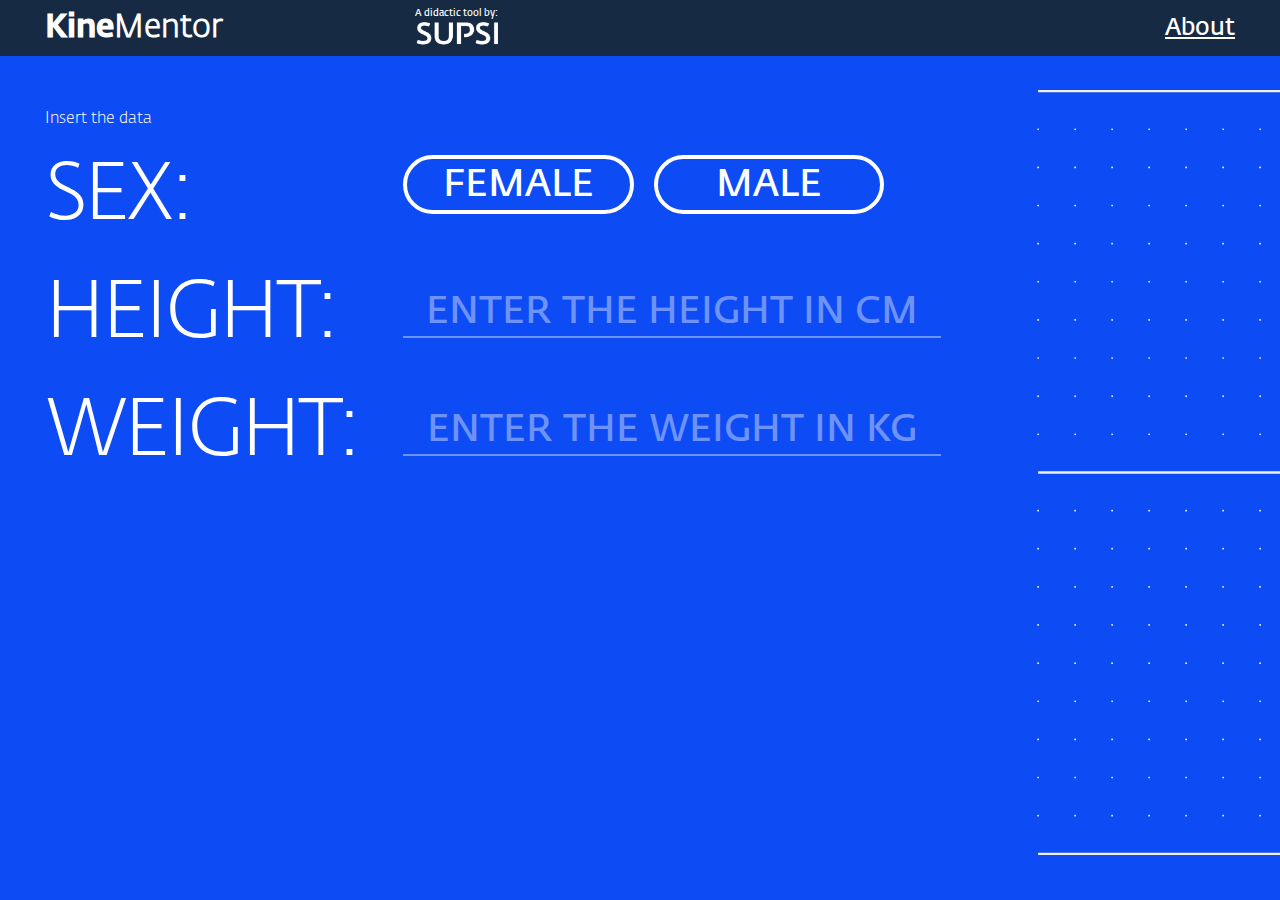
<file: index.html>
<!DOCTYPE html>
<html lang="en">
<head>
    <meta charset="UTF-8">
    <meta name="viewport" content="width=device-width, initial-scale=1.0, user-scalable=no" />
    <title>KineMentor - A Digital Biomechanics Simulator developed by SUPSI</title>
    <meta property="og:title" content="KineMentor - A Digital Biomechanics Simulator developed by SUPSI">
    <meta property="og:type" content="website">
    <meta property="og:image" content="assets/images/openGraphImage.png">
    <meta property="og:description" content="KineMentor is a digital biomechanics simulator developed by the University of Applied Sciences and Arts of Southern Switzerland (SUPSI)." />
    <link rel="icon" href="assets/images/icons/icon-192x192.png" type="image/png">
    <link rel="stylesheet" type="text/css" href="assets/css/style.css">
    <link rel="stylesheet" type="text/css" href="assets/css/font.css">
    <script src="assets/js/baseScript.js" defer></script>
    <link rel="manifest" href="manifest.json">
    <meta name="theme-color" content="#0D4BF4">
</head>
<body>
    <header>
        <h1>Kine<span>Mentor</span></h1>
        <div>
            <p>A didactic tool by:</p>
            <img src="assets/images/logo-SUPSI-it_bianco.png" alt="SUPSI-White-Logo">
        </div>
        <p id="aboutBtn">About</p>
    </header>
    <div class="setup">
        <div class ="settings">
            <p class="setTitle">
                Insert the data
            </p>
            <div class="input">
                <h2>SEX:</h2>
                <button id="femaleBtn" onclick="sexSelection(this)">Female</button>
                <button id="maleBtn" onclick="sexSelection(this)">Male</button>
            </div>
            <div class="input">
                <h2>HEIGHT:</h2>
                <div class="inputSide">
                    <input type="number" min="140" max="200" id="heightInput" placeholder="ENTER THE HEIGHT IN CM">
                    <p class="additionalPlaceholder">ENTER THE<br>HEIGHT IN CM</p>
                    <p class="unit">cm</p>
                </div>
            </div>
            <div class="input">
                <h2>WEIGHT:</h2>
                <div style="display: inline-block;">
                    <input type="number" min="40" max="130" id="weightInput" placeholder="ENTER THE WEIGHT IN KG">
                    <p class="additionalPlaceholder">ENTER THE<br>WEIGHT IN KG</p>
                    <p class="unit">kg</p>
                    <p id="bmiResult"><span id="bmiName">Overweight</span> BMI <span id="bmiNr">19.2</span></p>
                </div>
            </div>
            <div id="startBtn">
                <p>START THE APPLICATION</p>
            </div>
        </div>
        <div class="result">
            <img src="assets/images/heightPeople.svg" alt="ruler for people height">
            <img src="assets/images/man.svg" alt="humanMan" id="humanMan">
            <img src="assets/images/woman.svg" alt="humanWoman" id="humanWoman">
        </div> 
    </div>
    <div class="about">
        <p id="closingBtn">x</p>
        <div class="information">
            <h2>About</h2>
            <p class="aboutParagraph">
                KineMentor is a digital biomechanics simulator developed by the University of Applied Sciences and Arts of Southern Switzerland (SUPSI). The application is designed to help students and professionals in the field of biomechanics to understand the human body's movements and the forces that act on it.
            </p>
            <div class="infoBody">
                <div class="infoColumn lineDivider">
                    <h3>Support</h2>
                    <p>
                        The development of KineMentor was made possible thanks to the financial support of the Swissuniversities through the programme 'P-8 Strengthening digital skills in teaching'.
                    </p>
                </div>
                <div class="infoColumn lineDivider">
                    <h3>Team</h2>
                    <div class="columnPlus">
                        <p>
                            KineMentor is the product of a collaboration between SUPSI's Rehabilitation Research Laboratory (2rLab) and  Institute of Design (IDe). <br><br>
                        </p>    
                        <div class="lineDivider"></div>
                        <p style="margin-top: 2vh;">
                            <span style="font-family: 'SUPSIFedraBold', sans-serif;">Marco Barbero</span>, Project Responsible (2rLab)<br>
                            <span style="font-family: 'SUPSIFedraBold', sans-serif;">Corrado Cescon</span>, Researcher (2rLab)<br>
                            <span style="font-family: 'SUPSIFedraBold', sans-serif;">Stefano Vercelli</span>, Researcher (2rLab)<br>
                            <span style="font-family: 'SUPSIFedraBold', sans-serif;">Max Fonseca</span>, Visual Designer (IDe)<br>
                            <span style="font-family: 'SUPSIFedraBold', sans-serif;">Matteo Subet</span>, Interaction Designer and Developer (IDe)<br>
                        </p>
                    </div>
                </div>
            </div>
            <div class="infoRow lineDivider">
                <h3>License</h3>
                <p>Except where otherwise noted, content on this site is licensed under a Creative Commons Attribution 4.0 International license.</p>
            </div>
        </div>
    </div>
</body>
</html>
</file>
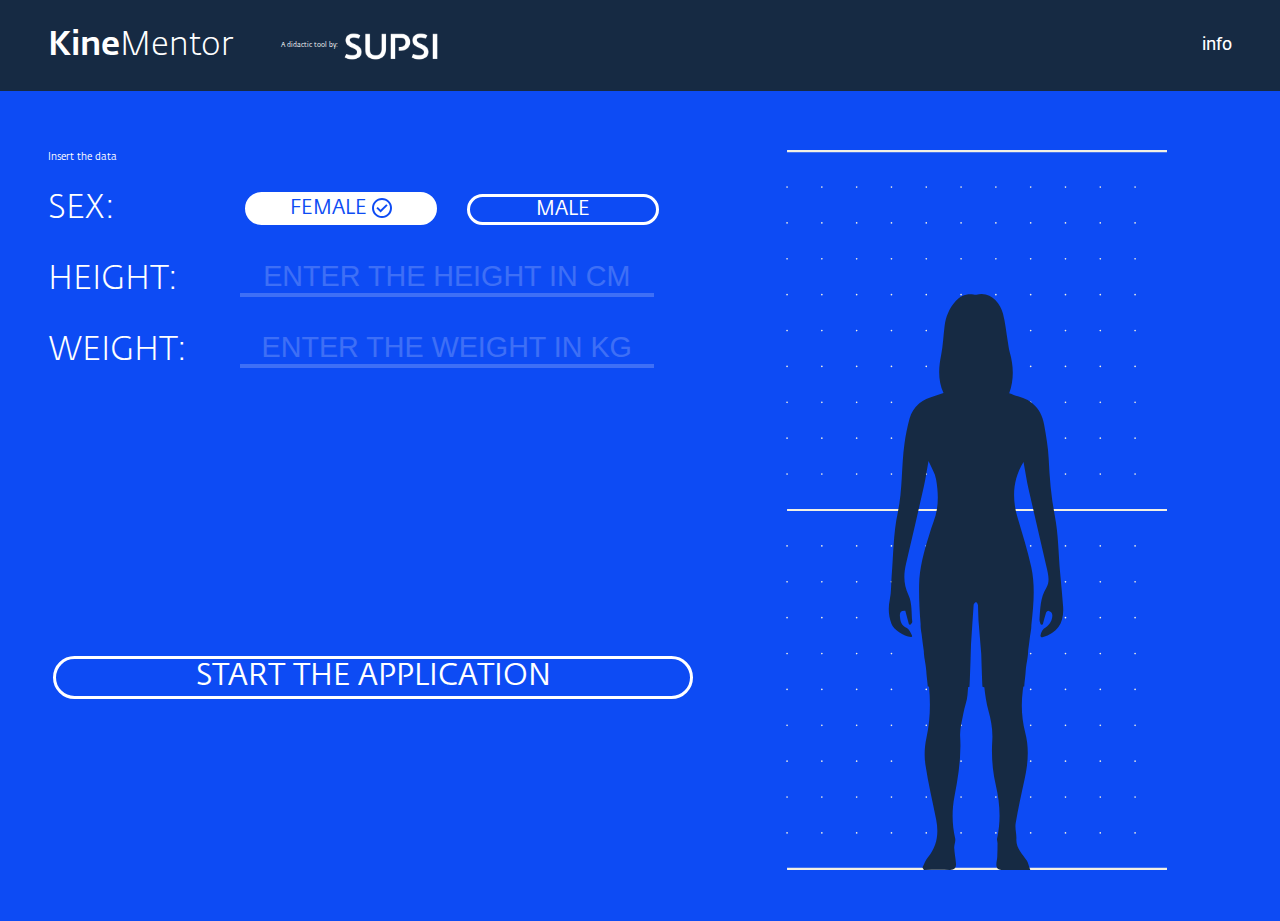
<file: old/index.html>
<!DOCTYPE html>
<html>
<head>
    <meta charset="UTF-8">
    <meta name="viewport" content="width=device-width, initial-scale=1.0">
    <title>KineMentor - A Digital Biomechanics Simulator developed by SUPSI</title>
    <link rel="stylesheet" type="text/css" href="assets/css/main.css">
    <link rel="stylesheet" type="text/css" href="assets/css/style.css">
    <link rel="icon" type="image/x-icon" href="assets/images/icons/icon.ico">
    <link rel="manifest" href="manifest.json">
    <meta name="theme-color" content="#0D4BF4">
    <meta name="description" content="KineMentor is a didactic tool to test different body exercises and see differences in the human body.">
    <meta name="keywords" content="KineMentor, SUPSI, DEASS, DACD, Laboratorio di Ricerca in Riabilitazione, Istituto Design, Marco Barbero, Corrado Cescon, Stefano Vercelli, Max Fonseca, Matteo Subet">
    <meta name="author" content="SUPSI DEASS - Laboratorio di Ricerca in Riabilitazione, SUPSI DACD - Istituto Design">
</head>
<body>
    <div class="infoScreen">
        <div class="infoHeader">
            <h2>What is KineMentor?</h2>
            <p id="closeBtn">close</p>
        </div>
        <p>KineMentor is a didactic tool to test different bosy exercices and see differences in the human body.</p>
        <br />
        <h2>About</h2>
        <p>The tool is financiated by <a href="https://www.swissuniversities.ch">swissuniversities</a>.</p>
        <br />
        <h2>People</h2>
        <p>SUPSI DEASS - Laboratory of Research and Rehabilitation</p>
        <p style="margin-left: 30px;">Marco Barbero - Project Responsible</p>
        <p style="margin-left: 30px;">Corrado Cescon - Project Collaborator</p>
        <p style="margin-left: 30px;">Stefano Vercelli - Project Collaborator</p>
        <p>SUPSI DACD - Institute of Design</p>
        <p style="margin-left: 30px;">Max Fonseca - Graphic Designer</p>
        <p style="margin-left: 30px;">Matteo Subet - Interaction Designer and Developer</p>
    </div>
    <div class="header">
        <h1><span style="font-family: SUPSIFedraMedium;">Kine</span>Mentor</h1>
        <p class="creditsSupsi">A didactic tool by:</p>
        <img src="assets/images/logo-SUPSI-it_bianco.png" alt="SUPSI-White-Logo" class="supsiLogo">
        <p class="infoButton" id="infoBtn">info</p>
    </div>
    
    <div class="toolStart">
        <p>Insert the data</p>
        <div class="dataInput">
            <h2>SEX:</h2>
            <div>
                <button id="femaleBtn" class="sexBtn clicked">FEMALE <div class="checkBlue" id="femaleCheck"></div></button>
                <button id="maleBtn" class="sexBtn">MALE <div class="checkBlue" id="maleCheck"></div></button>
            </div>
        </div>
        <div class="dataInput">
            <h2>HEIGHT:</h2>
            <label>
                <span class="placeholder" id="cmPlaceholder">ENTER THE<br>HEIGHT IN CM</span>
                <input type="number" min="140" max="200" id="heightInput" placeholder="ENTER THE HEIGHT IN CM">
                <span class="unit" id="centimeter">cm</span>
                <span class="checkWhite" id="checkCm"></span>
            </label>
        </div>
        <div class="dataInput">
            <h2>WEIGHT:</h2>
            <label>
                <span class="placeholder" id="kgPlaceholder">ENTER THE<br>WEIGHT IN KG</span>
                <input type="number" min="40" max="130" id="weightInput" placeholder="ENTER THE WEIGHT IN KG">
                <span class="unit" id="chilos">kg</span>
                <span class="checkWhite" id="checkKg"></span>
            </label>
        </div>
        <button id="submitBtn">START THE APPLICATION</button>
    </div>
    <div class="imagesContainer">
        <div class="baseRuler">
            <div class="figureWoman" id="figure"></div>
        </div>
    </div>
</body>
<script src="assets/js/home.js"></script>
</html>
</file>
<file: assets/css/style.css>
/* -------------------> SETUP <------------------- */
:root{
    --blackBlue: #162A43;
    --lightBlue: #0D4BF4;
}

*{
    margin: 0;
    padding: 0;
}

body{
    font-family: "SUPSIFedraDemi", serif;
    font-size: 16px;
    background-color: var(--lightBlue);
    color: white;
}

/* -------------------> HEADER <------------------- */

header{
    display: flex;
    background-color: var(--blackBlue);
    padding: 0.5rem 2.8125rem;
    z-index: 2;
}

header h1{
    font-family: "SUPSIFedraMedium", serif;
    margin-right: 15vw;
    margin-top: auto;
    margin-bottom: auto;
}

header h1 span{
    font-family: "SUPSIFedraLight", serif;
}

header div p{
    font-size: 0.6em;
    text-align: left;
}

header img{
    width: auto;
    height: 1.7rem;
    margin-left: 0;
    margin-right: auto;
    display: block;
}

#aboutBtn {
    margin-left: auto;
    margin-right: 0;
    margin-top: auto;
    margin-bottom: auto;
    font-size: 1.5em;
    text-decoration: underline;
    cursor: pointer;
}

/* -------------------> ABOUT <------------------- */
.about{
    display: none;
    position: absolute;
    top: 0;
    left: 0;
    width: 100vw;
    min-height: 100vh;
    background-color: var(--blackBlue);
    color: white;
    z-index: 2;
    flex-wrap: wrap;
}

#closingBtn{
    position: absolute;
    top: 1.5vh;
    right: 2.8125rem;
    font-size: 1em;
    cursor: pointer;
    border: 1.5px solid white;
    border-radius: 50%;
    box-sizing: border-box;
    width: 30px;
    height: 30px;
    line-height: 30px;
    text-align: center;
    font-family: "SUPSIFedraLight", sans-serif;
}

.information{
    padding: 2.8125rem;
}

.information h2{
    font-family: "SUPSIFedraBold", sans-serif;
    font-size: 5em;
    text-transform: uppercase;
}

.aboutParagraph{
    font-family: "SUPSIFedraBold", sans-serif;
    font-size: 1.5em;
    margin-top: 5vh;
    margin-bottom: 15vh;
}

.infoBody{
    display: flex;
    width: 100%;
    gap: 20px;
}

.infoColumn{
    display: flex;
    box-sizing: border-box;
    padding-top: 1vh;
}

.infoColumn h3{
    display: block;
    width: 20%;
    box-sizing: border-box;
    font-family: "SUPSIFedraMedium", sans-serif;
    font-size: 0.8em;
}

.infoColumn p{
    display: block;
    width: 80%;
    font-size: 1.3em;
    font-family: "SUPSIFedraBook", sans-serif;
}

.columnPlus{
    width: 80%;
}

.lineDivider{
    border-top: 1px solid white;
    width: 100%;
}

.infoRow{
    display: flex;
    width: 100%;
    box-sizing: border-box;
    padding-top: 1vh;
    margin-top: 10vh;
}

.infoRow h3{
    display: block;
    width: 10%;
    box-sizing: border-box;
    font-family: "SUPSIFedraMedium", sans-serif;
    font-size: 0.8em;
}

.infoRow p{
    display: block;
    width: 90%;
    font-size: 1.3em;
    font-family: "SUPSIFedraBook", sans-serif;
}

/* -------------------> SETUP <------------------- */
.setup{
    width: 100%;
}

/* -------------------> SETTINGS <------------------- */
.settings{
    font-family: "SUPSIFedraLight", sans-serif;
    display: inline-block;
    width: 80%;
    padding: 0.5rem 2.8125rem;
}

.setTitle{
    font-size: 1em;
    margin-top: 5vh;
}

.settings .input h2{
    width: 35%;
    display: inline-block;
    font-size: 5em;
    font-weight: 100;
    letter-spacing: -3px;
}

.inputSide{
    display: inline-block;
}

.settings .input button:first-of-type{
    margin-left: 0;
}

.settings .input button{
    font-family: "SUPSIFedraDemi", sans-serif;
    font-size: 2.4em;
    position: relative;
    bottom: 10px;
    display: inline-block;
    padding: 0.1rem 0rem;
    border: white 4px solid;
    border-radius: 4rem;
    background-color: transparent;
    color: white;
    margin-left: 20px;
    height: fit-content;
    margin-top: 2vh;
    text-transform: uppercase;
    width: 18vw;
}

.settings .input button:hover{
    background-color: white;
    color: var(--lightBlue);
    cursor: pointer;
}

.btnClicked{
    background-color: white !important;
    color: var(--lightBlue) !important;
}

.input{
    display: flex;
    margin-top: 2vh;
}

.settings input{
    font-family: "SUPSIFedraDemi", sans-serif;
    font-size: 2.4em;
    font-variant-numeric: lining-nums;
    background-color: transparent;
    border: none;
    border-bottom: 2px solid white;
    color: white;
    text-align: center;
    width: 42vw;
    opacity: 0.4;
    margin-top: 2.5vh;
}

.settings input::placeholder{
    color: white;
}

.additionalPlaceholder{
    display: none;
}

input::-webkit-outer-spin-button,
input::-webkit-inner-spin-button {
    -webkit-appearance: none;
    margin: 0;
}

input:focus {
    outline: none;
    opacity: 1;
}

input[type=number] {
    -moz-appearance:textfield;
}

input[type="number"]:invalid {
    text-decoration: line-through;
}

input:not(:placeholder-shown) {
    opacity: 1;
}

input:not(:placeholder-shown) + .additionalPlaceholder{
    display: inline-block;
    position: relative;
    left: -42vw;
}

input:valid + .additionalPlaceholder {
    display: none;
}

.unit{
    font-family: "SUPSIFedraDemi", sans-serif;
    font-size: 2.4em;
    display: inline-block;
    position: relative;
    left: -18vw;
    font-size: 2em;
}

input:placeholder-shown ~ .unit{
    display: none;
}

input:invalid ~ .unit{
    display: none;
}

#bmiResult{
    font-family: "SUPSIFedraDemi", sans-serif;
    font-size: 1.5em;
    display: none;
    margin-top: 2vh;
    width: 42vw;
    border-bottom: 2px solid white;
    text-align: center;
    text-transform: uppercase;
}

#bmiName{
    font-size: 2.4rem;
    text-transform: capitalize;
    margin-right: 15px;
}

#bmiNr{
    font-size: 1.5rem;
    font-variant-numeric: lining-nums;
}

#startBtn{
    display: none;
    font-family: "SUPSIFedraDemi", sans-serif;
    margin-top: 5vh;
    margin-left: 35%;
    font-size: 2em;
    border: white 4px solid;
    border-radius: 4rem;
    cursor: pointer;
    padding: 0.5rem 4rem;
    width: fit-content;
}

#startBtn:hover{
    background-color: white;
    color: var(--lightBlue);
}

/* -------------------> RESULT <------------------- */
.result{
    position: fixed;
    top: 10vh;
    right: -1vw;
    display: inline-block;
    width: 20%;
    height: 100%;
}

.result img{
    position: absolute;
    height: 85vh;
    width: auto;
    z-index: 1;
}

#humanMan{
    display: none;
    position: relative;
    right: -4vw;
}

#humanWoman{
    display: none;
    position: relative;
    right: -4vw;
}

/* -------------------> TABLET <------------------- */
@media (max-width: 1200px) and (min-width: 700px) {
    body{
        font-size: 14px;
    }

    .setTitle{
        font-size: 1.5em;
    }

    .settings{
        font-size: 12px;
    }

    #humanMan{
        right: 5vw;
    }
    
    #humanWoman{
        right: 3vw;
    }
}

@media (max-width: 1200px) and (orientation: landscape) and (min-width: 700px) {
    #humanMan{
        right: -2vw;
    }
    
    #humanWoman{
        right: -3vw;
    }
}


/* -------------------> MOBILE <------------------- */
@media (max-width: 1000px) {
    body{
        font-size: 14px;
    }

    header p, header img{
        display: none;
    }

    .information p{
        width: 100%;
    }

    #aboutBtn{
        display: inline-block;
    }

    #closingBtn{
        font-size: 2em;
    }

    .about{
        font-size: 10px;
        height: max-content;
        min-height: 100vh;
    }

    .aboutParagraph{
        margin-bottom: 5vh;
    }

    .infoRow{
        margin-top: 5vh;
    }

    .infoBody{
        flex-direction: column;
        gap: 20px;
    }

    .infoRow h3{
        width: 20%;
    }

    .infoRow p{
        width: 80%;
    }

    header{
        padding: 0.5rem 1.5rem;
    }

    #closingBtn{
        right: 1.5rem;
    }

    .setTitle{
        margin-top: 3vh;
    }

    .settings{
        padding: 0.5rem 1.5rem;
    }

    .input{
        display: block;
    }

    .settings .input h2{
        display: block;
        margin-top: 2vh;
        font-size: 3em;
        letter-spacing: -1px;
    }

    .settings .input button:first-of-type {
        margin-left: 0vw;
    }

    .settings .input button{
        padding: 0.3rem 0rem;
        font-size: 1.4em;
        margin-top: 1vh;
        width: 32vw;
        border-width: 2px;
    }

    .settings .input input{
        margin-top: 1vh;
        margin-left: 0;
        width: 70vw;
        font-size: 1.4em;
    }

    .settings .input input::placeholder{
        text-align: left;
    }

    .unit{
        font-size: 1.4em;
    }
    
    #bmiName{
        font-size: 1.4em;
        margin-right: 5px;
    }
    
    #bmiNr{
        font-size: 0.8em;
    }

    #bmiResult{
        width: 70vw;
        margin-left: 0;

        font-size: 0.8em;
    }

    #startBtn{
        margin-left: 0;
        margin-top: 5vh;
        font-size: 1.4em;
        padding: 0.5rem 1.5rem;
        border-width: 2px;
    }

    .result img{
        height: 75vh;
    }

    input:not(:placeholder-shown) + .additionalPlaceholder {
        display: none;
    }

    #humanMan{
        right: 10vw;
    }
    
    #humanWoman{
        right: 5vw;
    }
}

@media (max-width: 1000px) and (orientation: landscape) {
    body{
        font-size: 10px;
    }

    .result img{
        margin-top: 2vh;
        height: 73vh;
    }

    .settings .input button{
        margin-top: 3vh;
        border-width: 2px;
    }

    .settings .input input{
        width: 70vw;
    }

    input:not(:placeholder-shown) + .additionalPlaceholder {
        display: none;
    }

    #humanMan{
        right: -3vw;
    }
    
    #humanWoman{
        right: -4vw;
    }
}
</file>
<file: assets/css/font.css>
/* -------------------> FONT <------------------- */
@font-face {
    font-family: SUPSIFedraDemi;
    src: url("../font/SUPSIFSan-Demi.otf") format("opentype");
    font-display: swap;
}
@font-face {
    font-family: SUPSIFedraDemiItalic;
    src: url("../font/SUPSIFSan-DemiItalic.otf") format("opentype");
    font-display: swap;
}

@font-face {
    font-family: SUPSIFedraBold;
    src: url("../font/SUPSIFSan-Bold.otf") format("opentype");
    font-display: swap;
}
@font-face {
    font-family: SUPSIFedraBoldItalic;
    src: url("../font/SUPSIFSan-BoldItalic.otf") format("opentype");
    font-display: swap;
}

@font-face {
    font-family: SUPSIFedraBook;
    src: url("../font/SUPSIFSan-Book.otf") format("opentype");
    font-display: swap;
}
@font-face {
    font-family: SUPSIFedraBookItalic;
    src: url("../font/SUPSIFSan-BookItalic.otf") format("opentype");
    font-display: swap;
}

@font-face {
    font-family: SUPSIFedraLight;
    src: url("../font/SUPSIFSan-Light.otf") format("opentype");
    font-display: swap;
}
@font-face {
    font-family: SUPSIFedraLightItalic;
    src: url("../font/SUPSIFSan-LightItalic.otf") format("opentype");
    font-display: swap;
}

@font-face {
    font-family: SUPSIFedraMedium;
    src: url("../font/SUPSIFSan-Medium.otf") format("opentype");
    font-display: swap;
}
@font-face {
    font-family: SUPSIFedraMediumItalic;
    src: url("../font/SUPSIFSan-MediumItalic.otf") format("opentype");
    font-display: swap;
}
</file>
<file: old/assets/css/main.css>
/* -------------------> VARIABLEs <------------------- */
:root{
    --mainTextColor: #ffffff;
    --backgroundColor: #0D4BF4;
    --infoBackgroundColor: #0d4bf4f4;
    --secondaryBackgroundColor: #162A43;
    --yMargin: 10px;
    --xMargin: 48px;
}

/* -------------------> FONT <------------------- */
@font-face {
    font-family: SUPSIFedraDemi;
    src: url("../font/SUPSIFSan-Demi.otf") format("opentype");
    font-display: swap;
}
@font-face {
    font-family: SUPSIFedraDemiItalic;
    src: url("../font/SUPSIFSan-DemiItalic.otf") format("opentype");
    font-display: swap;
}

@font-face {
    font-family: SUPSIFedraBold;
    src: url("../font/SUPSIFSan-Bold.otf") format("opentype");
    font-display: swap;
}
@font-face {
    font-family: SUPSIFedraBoldItalic;
    src: url("../font/SUPSIFSan-BoldItalic.otf") format("opentype");
    font-display: swap;
}

@font-face {
    font-family: SUPSIFedraBook;
    src: url("../font/SUPSIFSan-Book.otf") format("opentype");
    font-display: swap;
}
@font-face {
    font-family: SUPSIFedraBookItalic;
    src: url("../font/SUPSIFSan-BookItalic.otf") format("opentype");
    font-display: swap;
}

@font-face {
    font-family: SUPSIFedraLight;
    src: url("../font/SUPSIFSan-Light.otf") format("opentype");
    font-display: swap;
}
@font-face {
    font-family: SUPSIFedraLightItalic;
    src: url("../font/SUPSIFSan-LightItalic.otf") format("opentype");
    font-display: swap;
}

@font-face {
    font-family: SUPSIFedraMedium;
    src: url("../font/SUPSIFSan-Medium.otf") format("opentype");
    font-display: swap;
}
@font-face {
    font-family: SUPSIFedraMediumItalic;
    src: url("../font/SUPSIFSan-MediumItalic.otf") format("opentype");
    font-display: swap;
}

/* -------------------> MAIN STYLE <------------------- */
html, body{
    background-color: var(--backgroundColor);
    font-family: "SUPSIFedraDemi", "Helvetica", sans-serif;
    font-size: 1.3vw;
    color: var(--mainTextColor);
    margin: 0;
    height: 100%;
    overflow: hidden;
}

.toolBody{
    display: flex;
    flex-direction: column;
    background-color: var(--mainTextColor);
    color: var(--backgroundColor);
}

@media (max-width: 768px){
    body{
        font-size: 2vw;
    }
}

@media (max-width: 500px){
    :root{
        --yMargin: 5px;
        --xMargin: 24px;
    }
    body{
        font-size: 4vw;
    }
}
</file>
<file: old/assets/css/style.css>
/* -------------------> HEADER AND RELATED CONTENT STYLE <------------------- */
.header{
    background-color: var(--secondaryBackgroundColor);
    position: relative;
    width: 100vw;
    top: 0;
    left: 0;
    display: flex;
    align-items: center;
}

.header h1{
    font-family: SUPSIFedraLight;
    font-weight: 300;
    margin: var(--yMargin) var(--xMargin); 
}

.toolBody .header{
    color: var(--mainTextColor);
}

.creditsSupsi{
    font-family: SUPSIFedraBook;
    font-size: 0.4em;
    margin: 30px 0px;
}

.supsiLogo{
    max-width: 100px;
    margin: 30px 5px;
}

.infoButton{
    margin-left: auto;
    margin-right: var(--xMargin);
    cursor: pointer;
}
/* -------------------> END HEADER AND RELATED CONTENT STYLE <------------------- */

/* -------------------> STYLE SHARED BETWEEN PAGES <------------------- */

.infoScreen{
    display: none;
    position: fixed;
    top: 0;
    left: 0;
    width: 100vw;
    height: 100vh;
    z-index: 100;
    background-color: var(--infoBackgroundColor);
    padding: var(--yMargin) var(--xMargin);
    overflow: scroll;
    -webkit-overflow-scrolling: touch;
}

.infoHeader{
    position: relative;
    width: 100vw;
    top: 0;
    left: 0;
    display: flex;
    align-items: center;
}

.infoHeader p{
    margin-left: auto;
    margin-right: calc(var(--xMargin)*2);
    cursor: pointer;
}

.infoScreen p{
    max-width: 80vw;
}
.infoScreen a{
    color: var(--mainTextColor);
}
.infoScreen a:hover{
    color: var(--backgroundColor);
    background-color: var(--mainTextColor);
}

.infoScreen h2{
    color: var(--mainTextColor);
}

.infoScreen p{
    color: var(--mainTextColor);
}

/* -------------------> END STYLE SHARED BETWEEN PAGES <------------------- */

/* -------------------> TOOL HOMEPAGE STYLE <------------------- */

.toolStart{
    display: flex;
    flex-direction: column;
    margin: var(--yMargin) var(--xMargin);
    height: 90vh;
}

.toolStart p{
    font-family: SUPSIFedraBook;
    font-weight: 300;
    font-size: 0.6em;
    margin-top: 50px;
}

.dataInput{
    display: inline-flex;
    align-items: center;
    gap: 2vw;
}

.dataInput h2{
    font-family: SUPSIFedraLight;
    font-weight: 300;
    font-size: 2em;
    margin: 15px 0px;
    min-width: 13vw;
}

button{
    font-family: SUPSIFedraBook;
    font-weight: 300;
    font-size: 1.2em;
    margin: 0px 5px;
    padding: 0px 1.2em;
    background-color: var(--backgroundColor);
    color: white;
    border: 3px solid var(--mainTextColor);
    border-radius: 65px;
    cursor: pointer;
}

.sexBtn{
    width: 15vw;
}

#femaleBtn{
    margin-right: 2vw;
}

#maleBtn{
    margin-left: 0px ;
}

button:hover{
    background-color: var(--mainTextColor);
    color: var(--backgroundColor);
}

.clicked{
    background-color: var(--mainTextColor);
    color: var(--backgroundColor);
}
.clicked button:hover{
    background-color: var(--backgroundColor);
    color: var(--mainTextColor);
} 

.checkBlue{
    display: inline-block;
    background-image: url("../images/checkBlue.svg");
    background-repeat: no-repeat;
    background-position: center;
    background-size: 100%;
    width: 1.5vw;
    height: 1.5vw;
    position: relative;
    top: 3px;
}

.checkWhite{
    display: inline-block;
    position: absolute;
    top: 0;
    left: 67%;
    background-image: url("../images/checkWhite.svg");
    background-repeat: no-repeat;
    background-position: center;
    background-size: 100%;
    width: 1.5vw;
    height: 1.5vw;
}

input{
    background-color: var(--backgroundColor);
    border: 4px solid var(--mainTextColor);
    border-top: 0;
    border-left: 0;
    border-right: 0;
    color: var(--mainTextColor);
    opacity: 0.2;
    height: auto;
    font-size: 1.5em;
    text-align: center;
}

input::placeholder{
    color: var(--mainTextColor);
    font-size: 1.15em;
    text-align: center;
}

label{
    position: relative;
    z-index: 10;
}

.placeholder{
    display: none;
    position: absolute;
    top: -1px;
    left: 10px;
    font-size: .6em;
}

.unit{
    display: none;
    position: absolute;
    bottom: 0px;
    left: 57%;
    font-size: 1.5em;
}

#submitBtn{
    font-size: 1.8em;
    height: auto;
    width: 50vw;
    margin-top: 30vh;
}

input::-webkit-outer-spin-button,
input::-webkit-inner-spin-button {
    -webkit-appearance: none;
    margin: 0;
}

input[type=number] {
    -moz-appearance:textfield;
}

input:focus,
select:focus,
textarea:focus,
button:focus {
    outline: none;
    opacity: 1;
}

input[type="number"]:invalid {
    text-decoration: line-through;
}

.imagesContainer{
    position: fixed;
    bottom: 30px;
    right: var(--xMargin);
    width: 40vw;
    height: 80vh;
}

.baseRuler{
    background-image: url("../images/heightPeople.svg");
    background-repeat: no-repeat;
    background-position: center;
    background-size: contain;
    width: 100%;
    height: 100%;
}

.figureWoman{
    background-image: url("../images/woman.svg");
    background-repeat: no-repeat;
    background-position: center bottom;
    background-size: 100% 80%;
    width: 100%;
    height: 100%;
}

.figureMan{
    background-image: url("../images/man.svg");
    background-repeat: no-repeat;
    background-position: center bottom;
    background-size: 100% 80%;
    width: 100%;
    height: 100%;
}

/* -------------------> END TOOL HOMEPAGE STYLE <------------------- */

/* -------------------> TOOL PAGE STYLE <------------------- */

.patientData{
    display: flex;
    background-color: var(--backgroundColor);
    color: var(--mainTextColor);
    padding: var(--yMargin) var(--xMargin);
}

.patientData .userChoice{
    margin-left: auto;
    margin-right: 0;
}

#backBtn{
    cursor: pointer;
}

/* -------------------> END TOOL PAGE STYLE <------------------- */

/* -------------------> TABLET BREAKPOINT <------------------- */

@media (max-width: 768px){
    .imagesContainer{
        right: -30vw;
        width: 60vw;
    }
    .dataInput h2{
        min-width: 18vw;
    }
    .sexBtn{
        width: 20vw;
    }

    .checkBlue{
        width: 2vw;
        height: 2vw;
    }

    .checkWhite{
        width: 2vw;
        height: 2vw;
    }
}

/* -------------------> END TABLET BREAKPOINT <------------------- */

/* -------------------> MOBILE BREAKPOINT <------------------- */

@media (max-width: 500px){
    .creditsSupsi{
        display: none;
    }
    .supsiLogo{
        display: none;
    }

    .toolStart p{
        margin-top: 20px;
        font-size: 1em;
    }
    
    .dataInput {
        align-items: flex-start;
        flex-direction: column;
    }

    .dataInput h2{
        font-size: 3em;
        margin-bottom: 3px;
    }

    button{
        padding: 0px 5px;
        padding-top: 5px;
        padding-bottom: 5px;
        margin-left: 0;
    }

    .sexBtn{
        position: relative;
        width: 39vw;
        z-index: 99;
    }

    .checkBlue {
        width: 4vw;
        height: 4vw;
    }

    .checkWhite {
        width: 4vw;
        height: 4vw;
        left: 40%;
        top: 5px;
    }

    input{
        border: 2px solid var(--mainTextColor);
        border-top: 0;
        border-left: 0;
        border-right: 0;
        font-size: 1.8em;
        text-align: left;
        width: 60vw !important;
    }

    input::placeholder{
        text-align: left;
        font-size: .7em;
    }

    .placeholder{
        display: none !important;
    }

    .unit{
        padding-block-start: 0.2em;
        padding-block-end: 0.3em;
        padding-inline-start: 0.5em;
        left: 20%;
    }

    .imagesContainer{
        width: 110vw;
        height: 78vh;
        right: -80vw;
        top: 10vh;
        z-index: 0;
    }

    .figureMan{
        background-position: left bottom;
        background-size: 100% 90%;
        margin-left: -20vw;
    }

    .figureWoman{
        background-position: left bottom;
        background-size: 100% 90%;
        margin-left: -20%;
    }

    #submitBtn{
        font-size: 1.2em;
        bottom: 2vh;
        padding: 8px 30px;
        z-index: 99;
        width: 80vw;
        margin-top: 10vh;
    }
}

/* -------------------> END MOBILE BREAKPOINT <------------------- */
</file>
